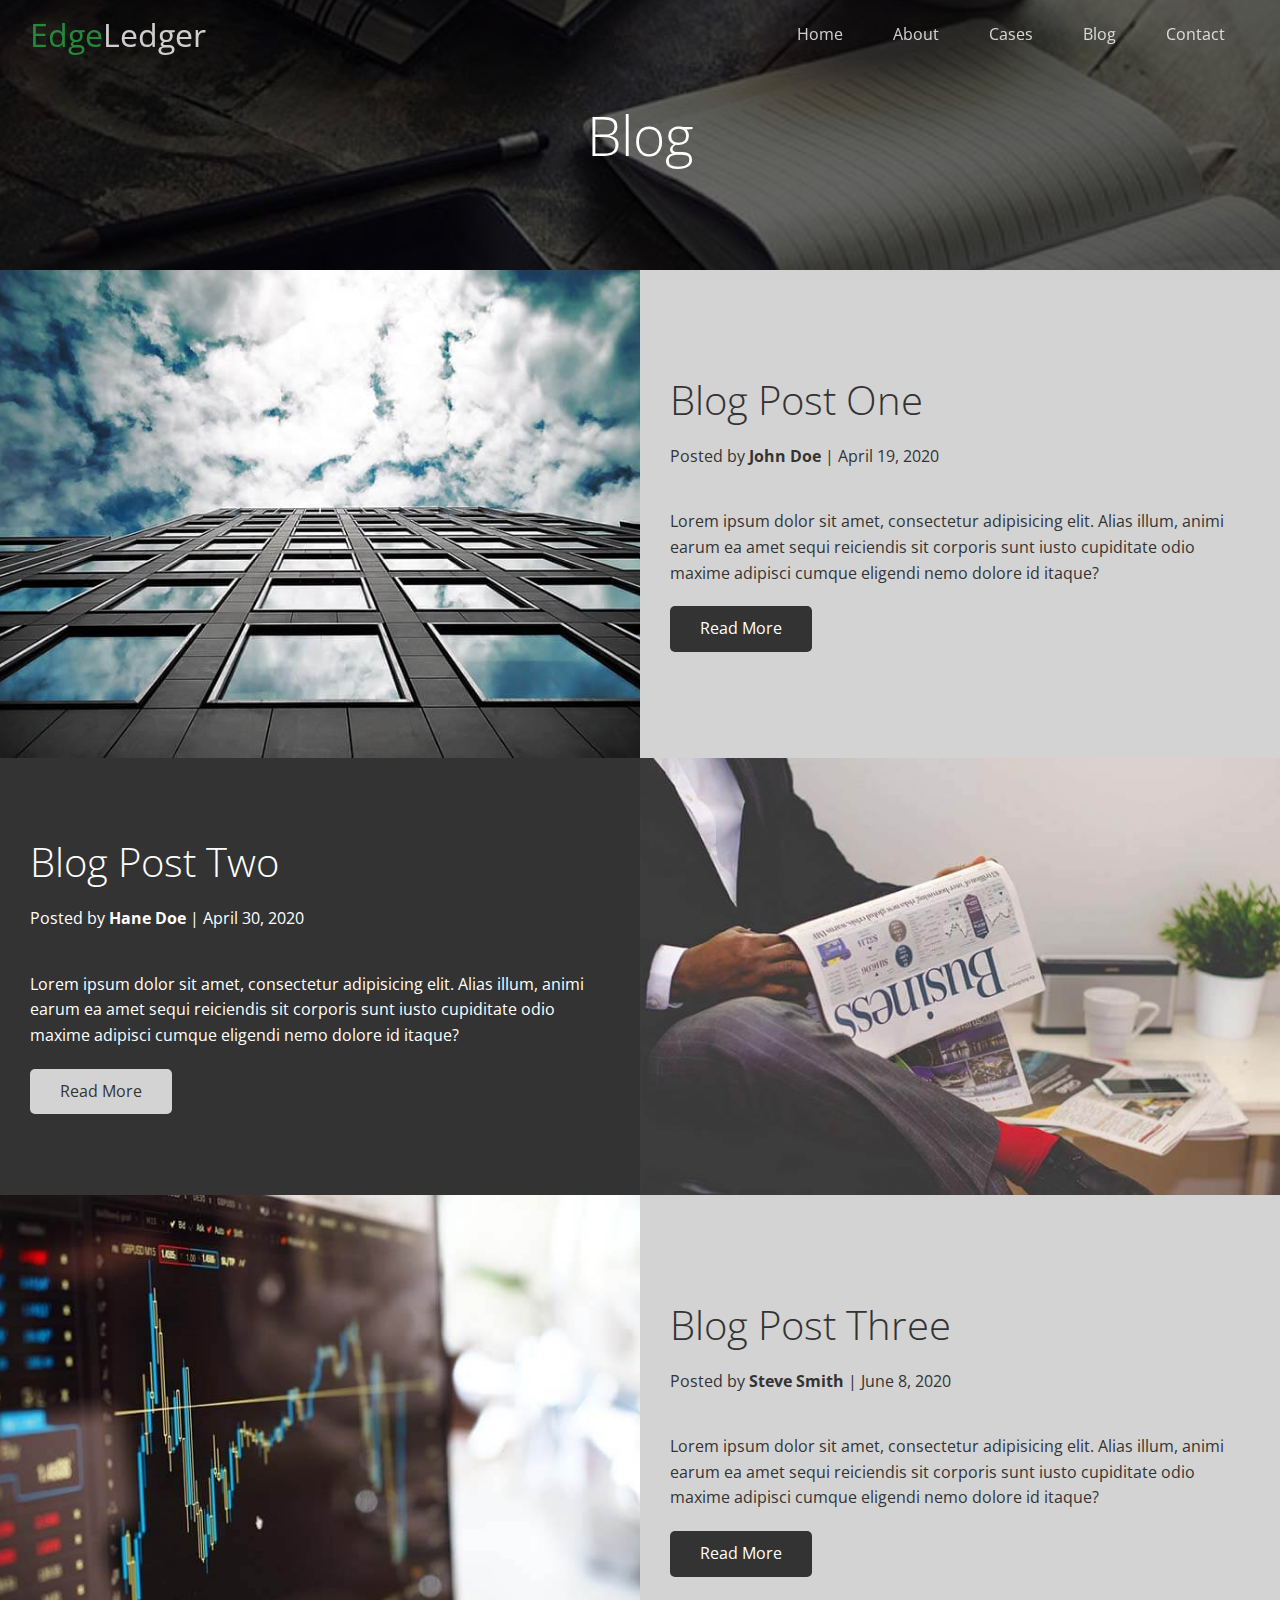
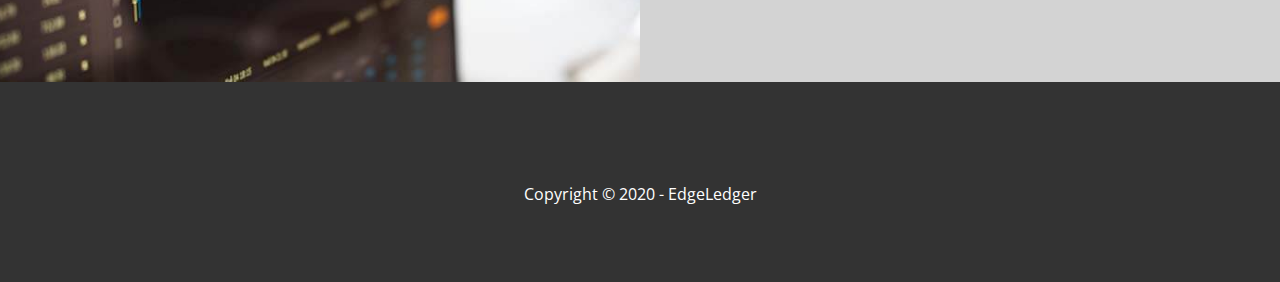
<file: blog.html>
<!DOCTYPE html>
<html lang="en">
	<head>
		<meta charset="UTF-8" />
		<meta name="viewport" content="width=device-width, initial-scale=1.0" />
		<link rel="shortcut icon" type="image/x-icon" href="/favicon.ico" />
		<link
			rel="stylesheet"
			href="https://cdnjs.cloudflare.com/ajax/libs/font-awesome/5.13.0/css/all.min.css"
			integrity="sha256-h20CPZ0QyXlBuAw7A+KluUYx/3pK+c7lYEpqLTlxjYQ="
			crossorigin="anonymous"
		/>
		<link rel="stylesheet" href="css/lightbox.min.css" />
		<link rel="stylesheet" href="css/utilities.css" />
		<link rel="stylesheet" href="css/style.css" />
		<title>Read Our Blog</title>
	</head>
	<body id="home">
		<header class="hero blog">
			<div id="navbar" class="navbar top">
				<h1 class="logo">
					<span class="text-primary"><i class="fas fa-book-open"></i> Edge</span
					>Ledger
				</h1>
				<nav>
					<ul>
						<li><a href="index.html">Home</a></li>
						<li><a href="index.html#about">About</a></li>
						<li><a href="index.html#cases">Cases</a></li>
						<li><a href="#index.html#blog">Blog</a></li>
						<li><a href="#index.html#contact">Contact</a></li>
					</ul>
				</nav>
			</div>

			<div class="content">
				<h1>Blog</h1>
			</div>
		</header>

		<main>
			<article class="flex-columns">
				<div class="row">
					<div class="column">
						<div class="column-1">
							<img src="images/blog/blog1.jpg" alt="" />
						</div>
					</div>
					<div class="column">
						<div class="column-2 bg-light">
							<h2>Blog Post One</h2>
							<p class="meta">
								<i class="fas fa-user"></i> Posted by
								<strong>John Doe</strong> | April 19, 2020
							</p>
							<p>
								Lorem ipsum dolor sit amet, consectetur adipisicing elit. Alias
								illum, animi earum ea amet sequi reiciendis sit corporis sunt
								iusto cupiditate odio maxime adipisci cumque eligendi nemo
								dolore id itaque?
							</p>
							<a href="post.html" class="btn btn-dark">
								<i class="fas fa-chevron"></i>
								Read More
							</a>
						</div>
					</div>
				</div>
			</article>

			<article class="flex-columns flex-reverse">
				<div class="row">
					<div class="column">
						<div class="column-1">
							<img src="images/blog/blog2.jpg" alt="" />
						</div>
					</div>
					<div class="column">
						<div class="column-2 bg-dark">
							<h2>Blog Post Two</h2>
							<p class="meta">
								<i class="fas fa-user"></i> Posted by
								<strong>Hane Doe</strong> | April 30, 2020
							</p>
							<p>
								Lorem ipsum dolor sit amet, consectetur adipisicing elit. Alias
								illum, animi earum ea amet sequi reiciendis sit corporis sunt
								iusto cupiditate odio maxime adipisci cumque eligendi nemo
								dolore id itaque?
							</p>
							<a href="post.html" class="btn btn-light">
								<i class="fas fa-chevron"></i>
								Read More
							</a>
						</div>
					</div>
				</div>
			</article>

			<article class="flex-columns">
				<div class="row">
					<div class="column">
						<div class="column-1">
							<img src="images/blog/blog3.jpg" alt="" />
						</div>
					</div>
					<div class="column">
						<div class="column-2 bg-light">
							<h2>Blog Post Three</h2>
							<p class="meta">
								<i class="fas fa-user"></i> Posted by
								<strong>Steve Smith</strong> | June 8, 2020
							</p>
							<p>
								Lorem ipsum dolor sit amet, consectetur adipisicing elit. Alias
								illum, animi earum ea amet sequi reiciendis sit corporis sunt
								iusto cupiditate odio maxime adipisci cumque eligendi nemo
								dolore id itaque?
							</p>
							<a href="post.html" class="btn btn-dark">
								<i class="fas fa-chevron"></i>
								Read More
							</a>
						</div>
					</div>
				</div>
			</article>
		</main>

		<footer class="footer bg-dark">
			<div class="social">
				<a href="#"><i class="fab fa-facebook fa-2x"></i></a>
				<a href="#"><i class="fab fa-twitter fa-2x"></i></a>
				<a href="#"><i class="fab fa-youtube fa-2x"></i></a>
				<a href="#"><i class="fab fa-linkedin fa-2x"></i></a>
			</div>
			<p>Copyright &copy; 2020 - EdgeLedger</p>
		</footer>

		<script>
			const navbar = document.getElementById("navbar");
			let scrolled = false;
			window.onscroll = function() {
				// if we scroll down and pass 100px, remove the transparent affect
				if (window.pageYOffset > 100) {
					navbar.classList.remove("top");
					// will go up 70px and disappear 
					if (!scrolled) navbar.style.transform = "translateY(-70px)"
					setTimeout(function() {
						navbar.style.transform = "translateY(0)";
						scrolled = true;
					}, 200)
				} else {
					// put transparent affect back
					navbar.classList.add("top");
					scrolled = false;
				}
			}
		</script>
	</body>
</html>
</file>
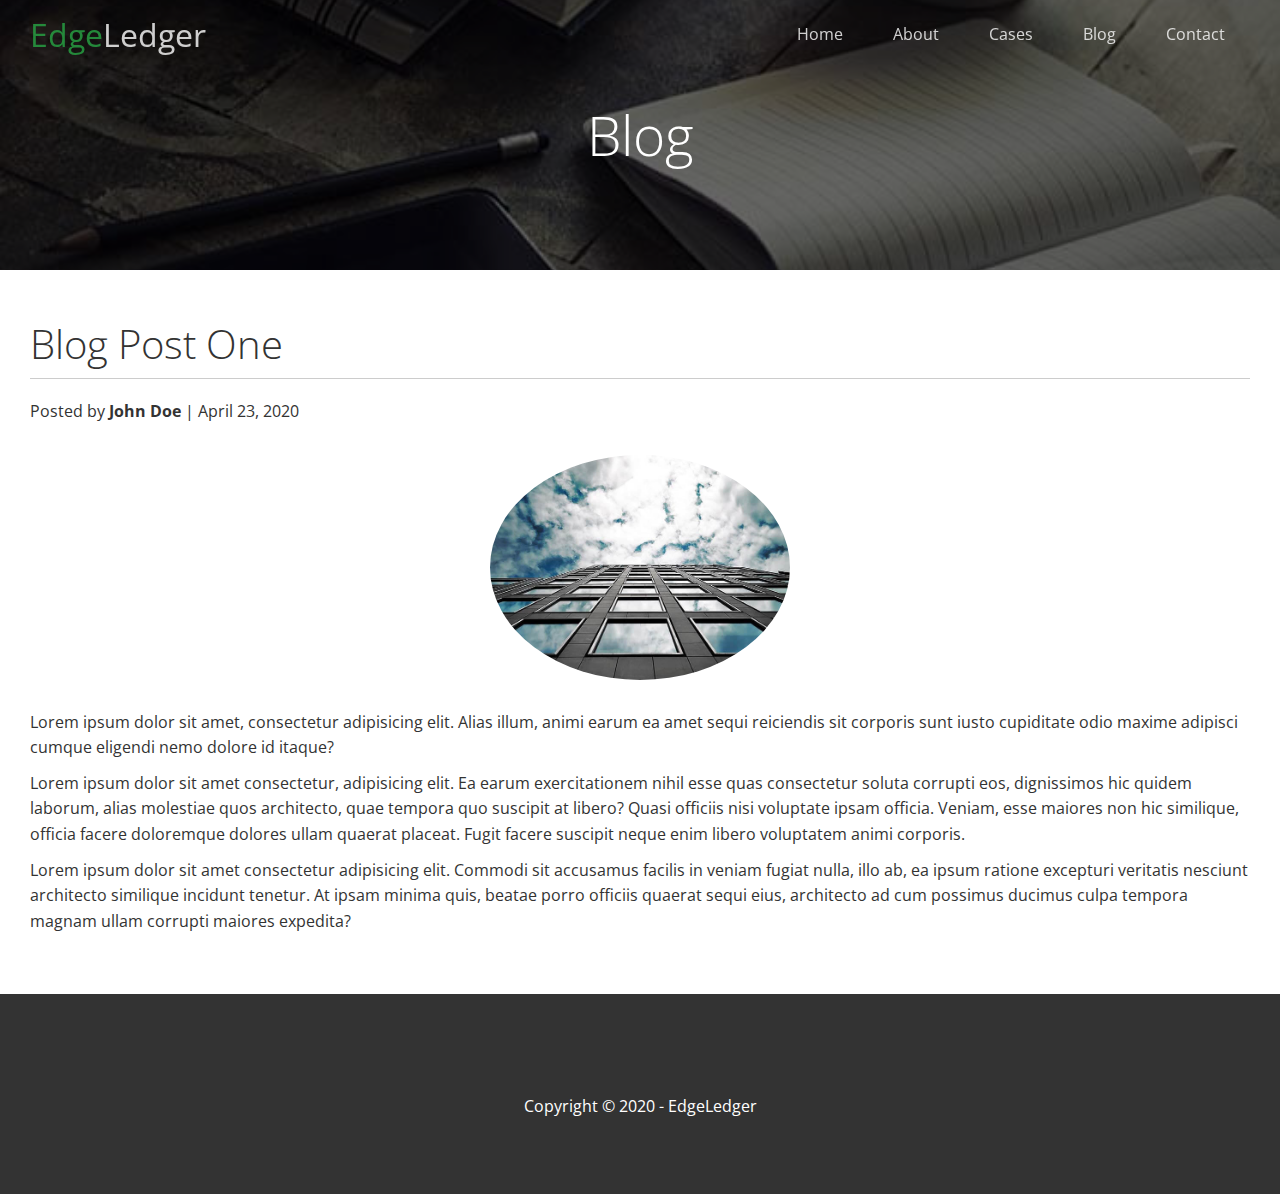
<file: post.html>
<!DOCTYPE html>
<html lang="en">
	<head>
		<meta charset="UTF-8" />
		<meta name="viewport" content="width=device-width, initial-scale=1.0" />
		<link rel="shortcut icon" type="image/x-icon" href="/favicon.ico" />
		<link
			rel="stylesheet"
			href="https://cdnjs.cloudflare.com/ajax/libs/font-awesome/5.13.0/css/all.min.css"
			integrity="sha256-h20CPZ0QyXlBuAw7A+KluUYx/3pK+c7lYEpqLTlxjYQ="
			crossorigin="anonymous"
		/>
		<link rel="stylesheet" href="css/lightbox.min.css" />
		<link rel="stylesheet" href="css/utilities.css" />
		<link rel="stylesheet" href="css/style.css" />
		<title>Post One</title>
	</head>
	<body id="home">
		<header class="hero blog">
			<div id="navbar" class="navbar top">
				<h1 class="logo">
					<span class="text-primary"><i class="fas fa-book-open"></i> Edge</span
					>Ledger
				</h1>
				<nav>
					<ul>
						<li><a href="index.html">Home</a></li>
						<li><a href="index.html#about">About</a></li>
						<li><a href="index.html#cases">Cases</a></li>
						<li><a href="#index.html#blog">Blog</a></li>
						<li><a href="#index.html#contact">Contact</a></li>
					</ul>
				</nav>
			</div>

			<div class="content">
				<h1>Blog</h1>
			</div>
		</header>

		<main>
      <section class="post">
        <h2>Blog Post One</h2>
        <p class="meta">
          <i class="fas fa-user"></i> Posted by
          <strong>John Doe</strong> | April 23, 2020
        </p>
        <img src="images/blog/blog1.jpg" alt="">
        <p>
          Lorem ipsum dolor sit amet, consectetur adipisicing elit. Alias
          illum, animi earum ea amet sequi reiciendis sit corporis sunt
          iusto cupiditate odio maxime adipisci cumque eligendi nemo
          dolore id itaque?</p>
        <p>Lorem ipsum dolor sit amet consectetur, adipisicing elit. Ea earum exercitationem nihil esse quas consectetur soluta corrupti eos, dignissimos hic quidem laborum, alias molestiae quos architecto, quae tempora quo suscipit at libero? Quasi officiis nisi voluptate ipsam officia. Veniam, esse maiores non hic similique, officia facere doloremque dolores ullam quaerat placeat. Fugit facere suscipit neque enim libero voluptatem animi corporis.</p>
        <p>Lorem ipsum dolor sit amet consectetur adipisicing elit. Commodi sit accusamus facilis in veniam fugiat nulla, illo ab, ea ipsum ratione excepturi veritatis nesciunt architecto similique incidunt tenetur. At ipsam minima quis, beatae porro officiis quaerat sequi eius, architecto ad cum possimus ducimus culpa tempora magnam ullam corrupti maiores expedita?</p>
      </section>

		</main>

		<footer class="footer bg-dark">
			<div class="social">
				<a href="#"><i class="fab fa-facebook fa-2x"></i></a>
				<a href="#"><i class="fab fa-twitter fa-2x"></i></a>
				<a href="#"><i class="fab fa-youtube fa-2x"></i></a>
				<a href="#"><i class="fab fa-linkedin fa-2x"></i></a>
			</div>
			<p>Copyright &copy; 2020 - EdgeLedger</p>
		</footer>

		<script>
			const navbar = document.getElementById("navbar");
			let scrolled = false;
			window.onscroll = function() {
				// if we scroll down and pass 100px, remove the transparent affect
				if (window.pageYOffset > 100) {
					navbar.classList.remove("top");
					// will go up 70px and disappear 
					if (!scrolled) navbar.style.transform = "translateY(-70px)"
					setTimeout(function() {
						navbar.style.transform = "translateY(0)";
						scrolled = true;
					}, 200)
				} else {
					// put transparent affect back
					navbar.classList.add("top");
					scrolled = false;
				}
			}
		</script>
	</body>
</html>
</file>
<file: css/utilities.css>
/* Text colors */
.text-primary {
  color: #28a745
}

.text-secondary {
  color: #0284d0;
}

/* Button */
.btn {
  cursor: pointer;
  display: inline-block;
  padding: 10px 30px;
  color: #fff;
  background-color: #28a745;
  border: none;
  border-radius: 5px;
}

.btn:hover {
  opacity: 0.9;
}

.btn-primary, .bg-primary {
  background: #28a745;
  color: #fff;
}

.btn-secondary, .bg-secondary {
  background: #0284d0;
  color: #fff;
}

.btn-dark, .bg-dark {
  background: #333;
  color: #fff;
}

.btn-light, .bg-light {
  background: lightgray;
  color: #333;
}

.btn-outline {
  background: transparent;
  border: 1px solid #fff;
}

/* Flex Items */
.flex-items {
  display: flex;
  text-align: center;
  justify-content: center;
  height: 100%;
}

.flex-items > div {
  padding: 20px;
}

/* Flex Columns */
.flex-columns.flex-reverse .row {
  flex-direction: row-reverse;
}

.flex-columns .row {
  display: flex;
  flex-direction: row;
  flex-wrap: wrap;
  width: 100%;
}

.flex-columns .column {
  display: flex;
  flex-direction: column;
  flex-basis: 100%;
  flex: 1;
}

.flex-columns .column .column-1,
.flex-columns .column .column-2 {
  height: 100%;
}

.flex-columns img {
  width: 100%;
  height: 100%;
  /* make the image fit to canvas not stretch out*/
  object-fit: cover;
}

.flex-columns .column-2 {
  display: flex;
  flex-direction: column;
  align-items: flex-start;
  justify-content: center;
  padding: 30px;
}

.flex-columns h2 {
  font-size: 40px;
  font-weight: 100;
}

.flex-columns h4 {
  margin-bottom: 10px;
}

.flex-columns p {
  margin: 20px 0;
}

/* Section header */
.section-header {
  padding: 30px;
  display: flex;
  flex-direction: column;
  align-items: center;
  justify-content: center;
  text-align: center;
}

.section-header h2 {
  font-size: 40px;
  margin: 20px 0;
}

.section-padding {
  padding: 20px 20px 40px;
}

/* Flex grid */
.flex-grid .row {
  display: flex;
  flex-wrap: wrap;
  padding: 0 4px;
}

.flex-grid .column {
  flex: 25%;
  max-width: 25%;
  padding: 0 4px;
}
</file>
<file: css/style.css>
/* select fonts from fonts.google.com, select the link for import */
@import url('https://fonts.googleapis.com/css2?family=Bigelow+Rules&family=Open+Sans:wght@300;400&display=swap');

* {
  box-sizing: border-box;
  padding: 0;
  margin: 0;
}

body {
  font-family: 'Open Sans', sans-serif;
  background: #fff;
  color: #333;
  line-height: 1.6;
}

ul {
  list-style: none;
}

a {
  color: #333;
  text-decoration: none;
}

h1, h2 {
  font-weight: 300;
  line-height: 1.2;
}

p {
  margin: 10px 0;
}

img {
  width: 100%;
}

/* Navbar */
.navbar {
  display: flex;
  align-items: center;
  justify-content: space-between;
  background-color: #333;
  color: #fff;
  opacity: 0.8;
  width: 100%;
  height: 70px;
  position: fixed;
  top: 0px;
  padding: 0 30px;
  transition: 0.5s;
}

.navbar.top {
  background: transparent;
}

.navbar a {
  color:#fff;
  padding: 10px 20px;
  margin: 0 5px;
}

.navbar a:hover {
  border-bottom: #28a745 2px solid;
}

.navbar ul {
  display: flex
}

.navbar .logo {
  font-weight: 400;
}

/* Header */
.hero {
  background: url("../images/home/showcase.jpg") no-repeat center center/cover;
  height: 100vh;
  position: relative;
  color: #fff;
}

.hero .content {
  display: flex;
  flex-direction: column;
  align-items: center;
  justify-content: center;
  text-align: center;
  /* justify-content need to know the height % in order to move content to center */
  height: 100%;
  padding: 0 20px;
}

.hero .content h1 {
  font-size: 55px;
}

.hero .content p {
  font-size: 23px;
  max-width: 600px;
  margin: 20px 0 30px;
}

/* insert content before / after the ele */
.hero::before {
  content: '';
  position: absolute;
  top: 0;
  left: 0;
  width: 100%;
  height: 100%;
  /* overlay, make the background image dark */
  background: rgb(0,0,0,0.6);
}

.hero * {
  z-index: 10;
}

.hero.blog {
  background: url("../images/home/blog.jpg") no-repeat center center/cover;
  height: 30vh;
}

/* Icons */
.icons {
  padding: 30px;
}

.icons h3 {
  font-weight: bold;
  margin-bottom: 15px;
}

.icons i {
  background-color: #28a745;
  color: #fff;
  padding: 1rem;
  border-radius: 50%;
  margin-bottom: 15px;
}

.cases img:hover {
  opacity: 0.7;
}

.team img {
  border-radius: 50%;
}

/* Callback form */
.callback-form {
  width: 100%;
  padding: 20px 0;
}

.callback-form label {
  display: block;
  margin-bottom: 5px;
}

.callback-form .form-control {
  margin-bottom: 15px;
}

.callback-form input {
  width: 100%;
  padding: 4px;
  height: 40px;
  border: #f5f5f5 1px solid;
}

.callback-form input:focus {
  outline-color: #28a745;
}

.callback-form .btn {
  padding: 12px 0;
  margin-top: 20px;
}

/* Post */
.post {
  padding: 50px 30px;
}

.post h2 {
  font-size: 40px;
  margin-bottom: 20px;
  padding-bottom: 10px;
  border-bottom: #ccc solid 1px;
}

.post .meta {
  margin-bottom: 30px;
}

.post img {
  width: 300px;
  border-radius: 50%;
  display: block;
  margin: 0 auto 30px;
}

/* Footer */
.footer {
  display: flex;
  flex-direction: column;
  align-items: center;
  justify-content: center;
  text-align: center;
  height: 200px;
}

.footer a {
  color: #fff;
}

.footer a:hover {
  color: #28a745;
}

/* anything within social */
.footer .social > * {
  margin-right: 30px;
}

/* Mobile */
@media(max-width: 768px) {
  .navbar {
      flex-direction: column;
      height: 120px;
      padding: 20px;
  }

  .navbar a {
      padding: 10px 10px;
      margin: 0 3px;
  }

  .flex-items {
      flex-direction: column;
  }

  .flex-columns .column, .flex-grid .column {
      flex: 100%;
      max-width: 100%;
  }

  .team img {
      width: 70%;
  }
}
</file>
